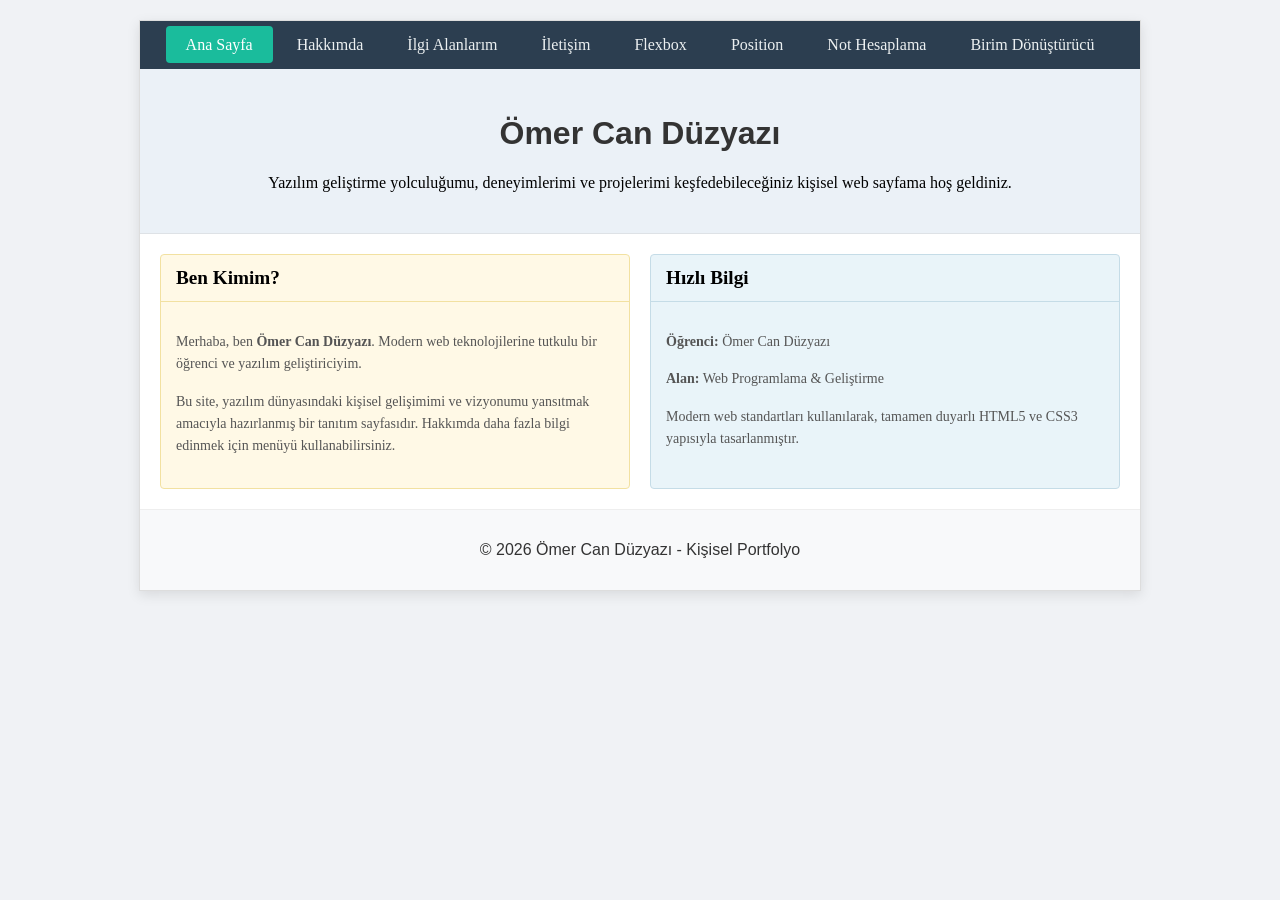
<file: index.html>
<!DOCTYPE html>
<html lang="tr">

<head>
    <meta charset="UTF-8">
    <meta name="viewport" content="width=device-width, initial-scale=1.0">
    <title>Kişisel Portfolyo - Ömer Can Düzyazı</title>
    <link rel="stylesheet" href="styles/style.css">
</head>

<body>

    <div class="wrapper">
        <nav class="top-nav">
            <ul>
                <li><a href="index.html" class="active">Ana Sayfa</a></li>
                <li><a href="about.html">Hakkımda</a></li>
                <li><a href="interests.html">İlgi Alanlarım</a></li>
                <li><a href="contacts.html">İletişim</a></li>
                <li><a href="flexbox.html">Flexbox</a></li>
                <li><a href="lab-position.html">Position</a></li>
                <li><a href="not-hesaplama.html">Not Hesaplama</a></li>
                <li><a href="birim-donusturucu.html">Birim Dönüştürücü</a></li>
            </ul>
        </nav>

        <header class="main-header">
            <h1>Ömer Can Düzyazı
            </h1>
            <p class="intro-p">
                Yazılım geliştirme yolculuğumu, deneyimlerimi ve projelerimi keşfedebileceğiniz kişisel web sayfama hoş
                geldiniz.
            </p>
        </header>

        <main class="content-columns">
            <section class="card content-card">
                <div class="card-header">Ben Kimim?</div>
                <div class="card-body">
                    <p>Merhaba, ben <strong>Ömer Can Düzyazı</strong>. Modern web teknolojilerine tutkulu bir öğrenci ve
                        yazılım geliştiriciyim.</p>
                    <p>Bu site, yazılım dünyasındaki kişisel gelişimimi ve vizyonumu yansıtmak amacıyla hazırlanmış bir
                        tanıtım sayfasıdır. Hakkımda daha fazla bilgi edinmek için menüyü kullanabilirsiniz.</p>
                </div>
            </section>

            <aside class="card sidebar-card">
                <div class="card-header">Hızlı Bilgi</div>
                <div class="card-body">
                    <p><strong>Öğrenci:</strong> Ömer Can Düzyazı</p>
                    <p><strong>Alan:</strong> Web Programlama & Geliştirme</p>
                    <p>Modern web standartları kullanılarak, tamamen duyarlı HTML5 ve CSS3 yapısıyla tasarlanmıştır.</p>
                </div>
            </aside>
        </main>

        <footer>
            <p>&copy; 2026 Ömer Can Düzyazı - Kişisel Portfolyo</p>
        </footer>
    </div>

</body>

</html>
</file>
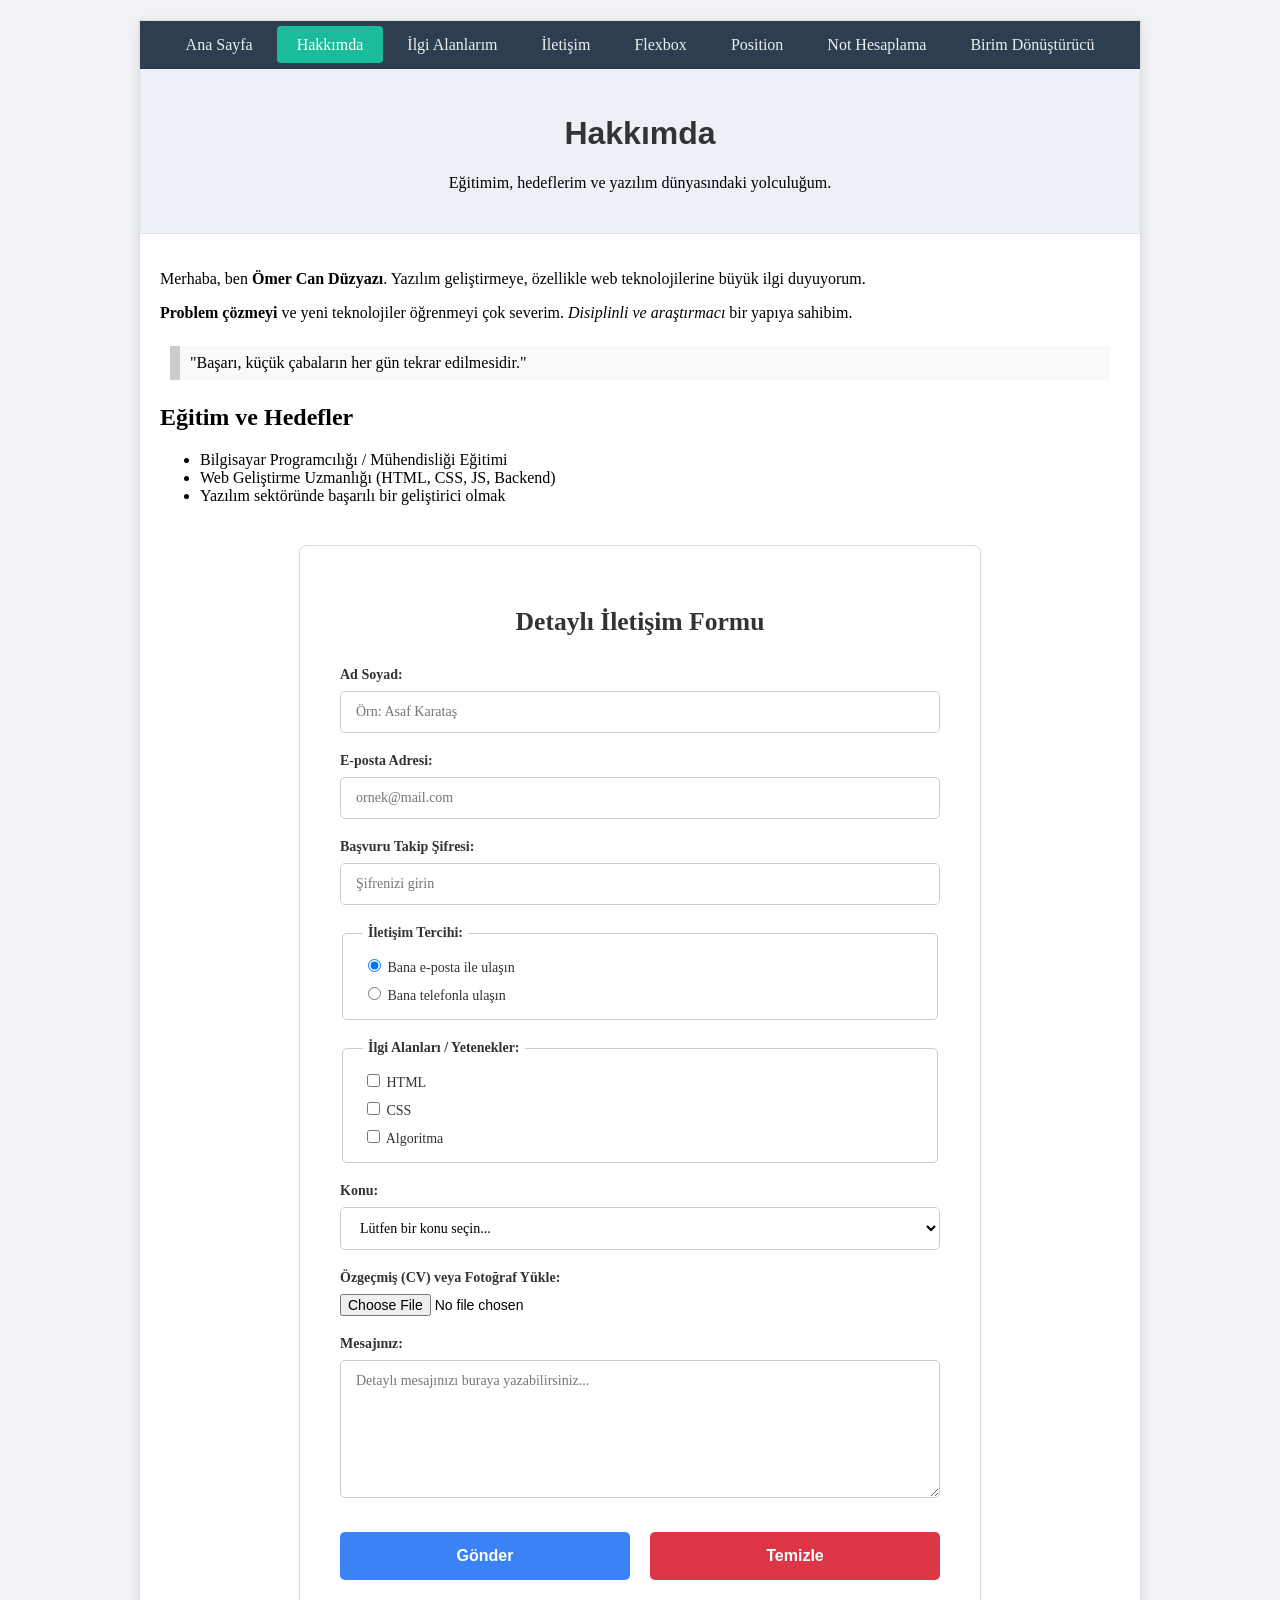
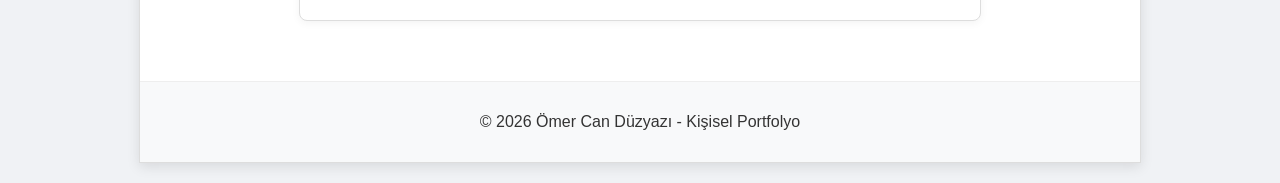
<file: about.html>
<!DOCTYPE html>
<html lang="tr">

<head>
    <meta charset="UTF-8">
    <meta name="viewport" content="width=device-width, initial-scale=1.0">
    <title>Hakkımda - Ömer Can Düzyazı</title>
    <link rel="stylesheet" href="styles/style.css">
</head>

<body>
    <div class="wrapper">
        <nav class="top-nav">
            <ul>
                <li><a href="index.html">Ana Sayfa</a></li>
                <li><a href="about.html" class="active">Hakkımda</a></li>
                <li><a href="interests.html">İlgi Alanlarım</a></li>
                <li><a href="contacts.html">İletişim</a></li>
                <li><a href="flexbox.html">Flexbox</a></li>
                <li><a href="lab-position.html">Position</a></li>
                <li><a href="not-hesaplama.html">Not Hesaplama</a></li>
                <li><a href="birim-donusturucu.html">Birim Dönüştürücü</a></li>
            </ul>
        </nav>
        <header class="main-header">
            <h1>Hakkımda</h1>
            <p class="intro-p">Eğitimim, hedeflerim ve yazılım dünyasındaki yolculuğum.</p>
        </header>
        <main style="padding: 20px;">
            <p>Merhaba, ben <strong>Ömer Can Düzyazı</strong>. Yazılım geliştirmeye, özellikle web teknolojilerine büyük
                ilgi duyuyorum.</p>
            <p><strong>Problem çözmeyi</strong> ve yeni teknolojiler öğrenmeyi çok severim. <em>Disiplinli ve
                    araştırmacı</em> bir yapıya sahibim.</p>
            <blockquote
                style="background: #f9f9f9; border-left: 10px solid #ccc; margin: 1.5em 10px; padding: 0.5em 10px;">
                "Başarı, küçük çabaların her gün tekrar edilmesidir."
            </blockquote>
            <h2>Eğitim ve Hedefler</h2>
            <ul>
                <li>Bilgisayar Programcılığı / Mühendisliği Eğitimi</li>
                <li>Web Geliştirme Uzmanlığı (HTML, CSS, JS, Backend)</li>
                <li>Yazılım sektöründe başarılı bir geliştirici olmak</li>
            </ul>

            <div class="contact-container">
                <h2 class="form-title">Detaylı İletişim Formu</h2>
                <form action="#" method="POST">
                    <label for="fullname"><strong>Ad Soyad:</strong></label>
                    <input type="text" id="fullname" name="fullname" placeholder="Örn: Asaf Karataş" required>

                    <label for="email"><strong>E-posta Adresi:</strong></label>
                    <input type="email" id="email" name="email" placeholder="ornek@mail.com" required>

                    <label for="password"><strong>Başvuru Takip Şifresi:</strong></label>
                    <input type="password" id="password" name="password" placeholder="Şifrenizi girin">

                    <fieldset class="form-group">
                        <legend><strong>İletişim Tercihi:</strong></legend>
                        <label><input type="radio" name="contact_pref" value="email" checked> Bana e-posta ile
                            ulaşın</label>
                        <label><input type="radio" name="contact_pref" value="phone"> Bana telefonla ulaşın</label>
                    </fieldset>

                    <fieldset class="form-group">
                        <legend><strong>İlgi Alanları / Yetenekler:</strong></legend>
                        <label><input type="checkbox" name="skills" value="HTML"> HTML</label>
                        <label><input type="checkbox" name="skills" value="CSS"> CSS</label>
                        <label><input type="checkbox" name="skills" value="Algoritma"> Algoritma</label>
                    </fieldset>

                    <label for="subject"><strong>Konu:</strong></label>
                    <select id="subject" name="subject" required>
                        <option value="">Lütfen bir konu seçin...</option>
                        <option value="İş Teklifi">İş Teklifi</option>
                        <option value="Soru">Soru</option>
                        <option value="Geri Bildirim">Geri Bildirim</option>
                    </select>

                    <label for="file-upload"><strong>Özgeçmiş (CV) veya Fotoğraf Yükle:</strong></label>
                    <input type="file" id="file-upload" name="file-upload">

                    <label for="message"><strong>Mesajınız:</strong></label>
                    <textarea id="message" name="message" rows="7"
                        placeholder="Detaylı mesajınızı buraya yazabilirsiniz..."></textarea>

                    <div class="form-buttons">
                        <input type="submit" value="Gönder" class="btn-submit">
                        <input type="reset" value="Temizle" class="btn-reset">
                    </div>
                </form>
            </div>
        </main>
        <footer>
            <p>&copy; 2026 Ömer Can Düzyazı - Kişisel Portfolyo</p>
        </footer>
    </div>
</body>

</html>
</file>
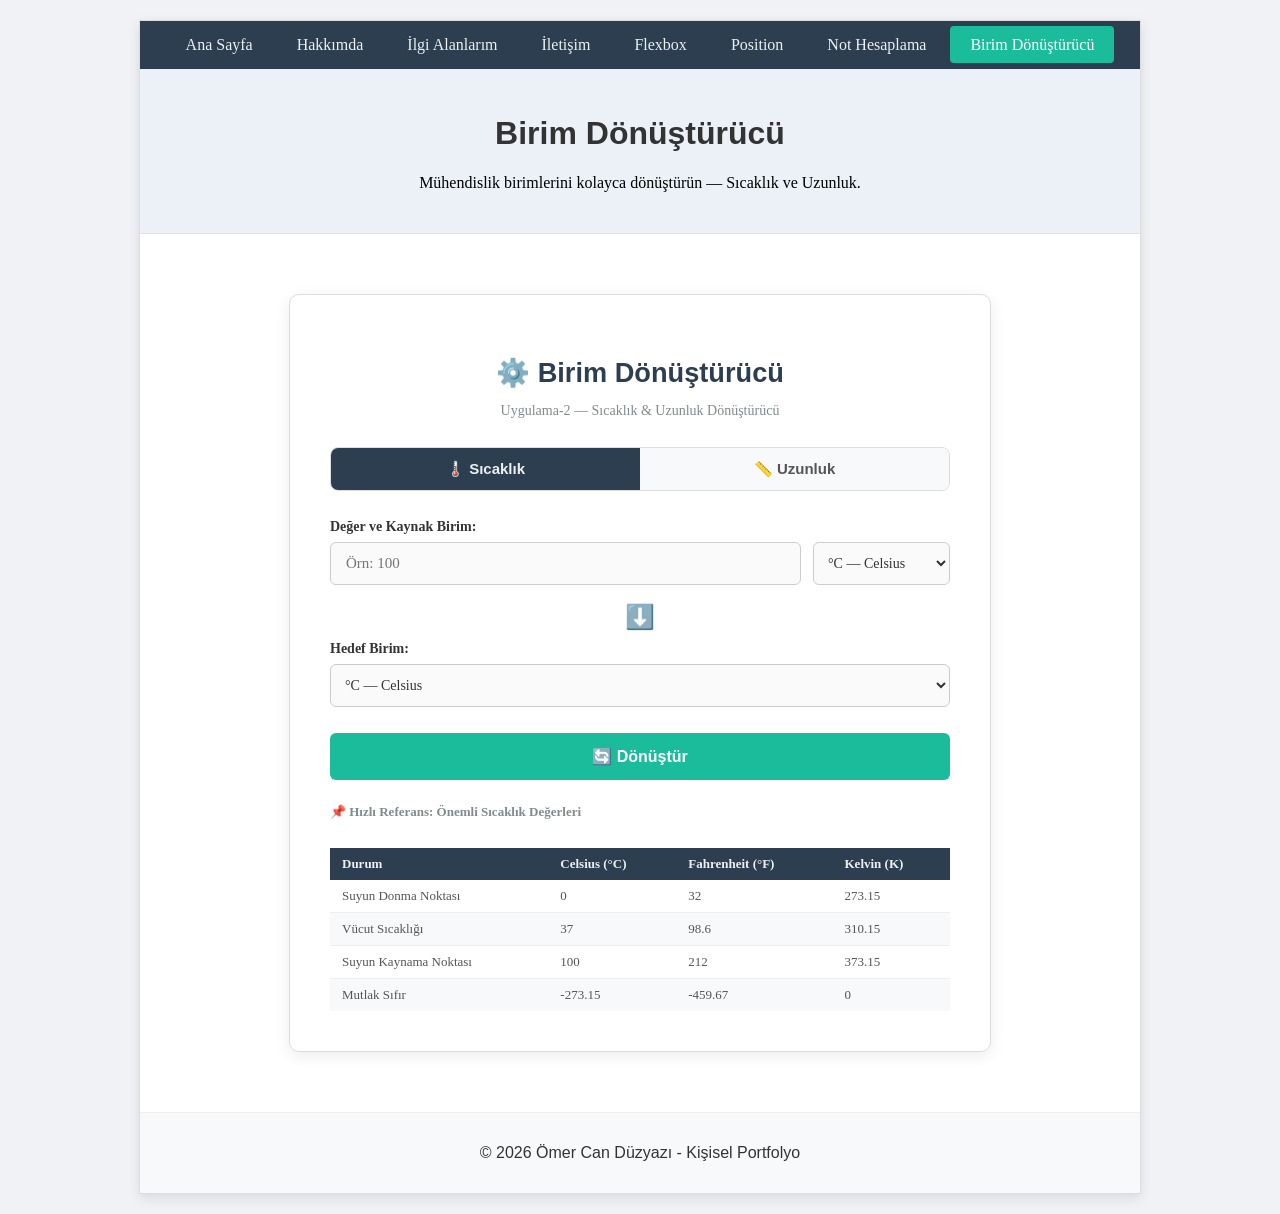
<file: birim-donusturucu.html>
<!DOCTYPE html>
<html lang="tr">

<head>
    <meta charset="UTF-8">
    <meta name="viewport" content="width=device-width, initial-scale=1.0">
    <title>Birim Dönüştürücü - Ömer Can Düzyazı</title>
    <link rel="stylesheet" href="styles/style.css">
    <style>
        .app-container {
            max-width: 620px;
            margin: 40px auto;
            padding: 40px;
            border: 1px solid #ddd;
            border-radius: 10px;
            background-color: #fff;
            box-shadow: 0 4px 16px rgba(0, 0, 0, 0.08);
        }

        .app-title {
            text-align: center;
            color: #2c3e50;
            font-size: 1.7em;
            margin-bottom: 8px;
            font-family: 'Segoe UI', Tahoma, sans-serif;
        }

        .app-subtitle {
            text-align: center;
            color: #7f8c8d;
            font-size: 14px;
            margin-bottom: 28px;
        }

        /* Sekme seçici */
        .tab-group {
            display: flex;
            border: 1px solid #ddd;
            border-radius: 8px;
            overflow: hidden;
            margin-bottom: 28px;
        }

        .tab-btn {
            flex: 1;
            padding: 12px;
            border: none;
            background-color: #f8f9fa;
            color: #555;
            font-size: 15px;
            font-weight: bold;
            cursor: pointer;
            transition: background-color 0.3s ease, color 0.3s ease;
        }

        .tab-btn.active {
            background-color: #2c3e50;
            color: #ecf0f1;
        }

        .tab-btn:hover:not(.active) {
            background-color: #ecf0f1;
            color: #2c3e50;
        }

        /* Panel */
        .tab-panel {
            display: none;
        }

        .tab-panel.active {
            display: block;
        }

        .form-group-app {
            margin-bottom: 18px;
        }

        .form-group-app label {
            display: block;
            margin-bottom: 7px;
            color: #333;
            font-size: 14px;
            font-weight: bold;
        }

        .input-row {
            display: flex;
            gap: 12px;
            align-items: flex-end;
        }

        .input-row input[type="text"] {
            flex: 1;
            padding: 12px 15px;
            border: 1px solid #ccc;
            border-radius: 6px;
            font-size: 15px;
            font-family: inherit;
            transition: border-color 0.3s ease, box-shadow 0.3s ease;
            background-color: #fafafa;
        }

        .input-row input[type="text"]:focus {
            outline: none;
            border-color: #1abc9c;
            box-shadow: 0 0 0 3px rgba(26, 188, 156, 0.15);
            background-color: #fff;
        }

        .input-row select {
            padding: 12px 10px;
            border: 1px solid #ccc;
            border-radius: 6px;
            font-size: 14px;
            font-family: inherit;
            background-color: #fafafa;
            color: #333;
            cursor: pointer;
            transition: border-color 0.3s ease;
        }

        .input-row select:focus {
            outline: none;
            border-color: #1abc9c;
        }

        .arrow-icon {
            text-align: center;
            font-size: 24px;
            color: #1abc9c;
            margin: 10px 0;
        }

        .btn-convert {
            width: 100%;
            padding: 14px;
            background-color: #1abc9c;
            color: white;
            border: none;
            border-radius: 6px;
            font-size: 16px;
            font-weight: bold;
            cursor: pointer;
            transition: background-color 0.3s ease, transform 0.2s ease;
            margin-top: 8px;
        }

        .btn-convert:hover {
            background-color: #16a085;
        }

        .btn-convert:active {
            transform: scale(0.98);
        }

        .result-card {
            display: none;
            margin-top: 24px;
            padding: 20px 24px;
            border-radius: 8px;
            background: linear-gradient(135deg, #2c3e50 0%, #34495e 100%);
            color: #ecf0f1;
            text-align: center;
        }

        .result-card .result-label {
            font-size: 13px;
            color: #bdc3c7;
            margin-bottom: 6px;
        }

        .result-card .result-value-big {
            font-size: 2.2em;
            font-weight: bold;
            color: #1abc9c;
            margin-bottom: 4px;
        }

        .result-card .result-formula {
            font-size: 12px;
            color: #95a5a6;
            margin-top: 8px;
            font-style: italic;
        }

        .error-msg {
            display: none;
            margin-top: 15px;
            padding: 12px 16px;
            background-color: #fdecea;
            border: 1px solid #f5c6cb;
            border-radius: 6px;
            color: #c0392b;
            font-size: 14px;
        }

        /* Hızlı dönüşüm referans tablosu */
        .ref-table {
            margin-top: 28px;
            width: 100%;
            border-collapse: collapse;
            font-size: 13px;
        }

        .ref-table th {
            background-color: #2c3e50;
            color: #ecf0f1;
            padding: 8px 12px;
            text-align: left;
        }

        .ref-table td {
            padding: 8px 12px;
            border-bottom: 1px solid #eee;
            color: #555;
        }

        .ref-table tr:last-child td {
            border-bottom: none;
        }

        .ref-table tr:nth-child(even) td {
            background-color: #f8f9fa;
        }

        .ref-title {
            font-size: 13px;
            color: #7f8c8d;
            margin-top: 24px;
            margin-bottom: 8px;
            font-weight: bold;
        }
    </style>
</head>

<body>
    <div class="wrapper">
        <nav class="top-nav">
            <ul>
                <li><a href="index.html">Ana Sayfa</a></li>
                <li><a href="about.html">Hakkımda</a></li>
                <li><a href="interests.html">İlgi Alanlarım</a></li>
                <li><a href="contacts.html">İletişim</a></li>
                <li><a href="flexbox.html">Flexbox</a></li>
                <li><a href="lab-position.html">Position</a></li>
                <li><a href="not-hesaplama.html">Not Hesaplama</a></li>
                <li><a href="birim-donusturucu.html" class="active">Birim Dönüştürücü</a></li>
            </ul>
        </nav>

        <header class="main-header">
            <h1>Birim Dönüştürücü</h1>
            <p class="intro-p">Mühendislik birimlerini kolayca dönüştürün — Sıcaklık ve Uzunluk.</p>
        </header>

        <main style="padding: 20px;">
            <div class="app-container">
                <h2 class="app-title">⚙️ Birim Dönüştürücü</h2>
                <p class="app-subtitle">Uygulama-2 — Sıcaklık & Uzunluk Dönüştürücü</p>

                <!-- Sekme butonları -->
                <div class="tab-group">
                    <button class="tab-btn active" id="tabSicaklik" onclick="switchTab('sicaklik')">🌡️
                        Sıcaklık</button>
                    <button class="tab-btn" id="tabUzunluk" onclick="switchTab('uzunluk')">📏 Uzunluk</button>
                </div>

                <!-- Sıcaklık Paneli -->
                <div class="tab-panel active" id="panelSicaklik">
                    <div class="form-group-app">
                        <label>Değer ve Kaynak Birim:</label>
                        <div class="input-row">
                            <input type="text" id="sicaklikDeger" placeholder="Örn: 100">
                            <select id="sicaklikKaynak">
                                <option value="C">°C — Celsius</option>
                                <option value="F">°F — Fahrenheit</option>
                                <option value="K">K — Kelvin</option>
                            </select>
                        </div>
                    </div>

                    <div class="arrow-icon">⬇️</div>

                    <div class="form-group-app">
                        <label>Hedef Birim:</label>
                        <div class="input-row">
                            <select id="sicaklikHedef" style="flex:1; padding:12px 10px;">
                                <option value="C">°C — Celsius</option>
                                <option value="F">°F — Fahrenheit</option>
                                <option value="K">K — Kelvin</option>
                            </select>
                        </div>
                    </div>

                    <button class="btn-convert" onclick="sicaklikDonustur()">🔄 Dönüştür</button>

                    <div class="error-msg" id="sicaklikHata"></div>
                    <div class="result-card" id="sicaklikSonuc">
                        <div class="result-label" id="sicaklikSonucLabel">Sonuç</div>
                        <div class="result-value-big" id="sicaklikSonucDeger"></div>
                        <div class="result-formula" id="sicaklikFormul"></div>
                    </div>

                    <p class="ref-title">📌 Hızlı Referans: Önemli Sıcaklık Değerleri</p>
                    <table class="ref-table">
                        <thead>
                            <tr>
                                <th>Durum</th>
                                <th>Celsius (°C)</th>
                                <th>Fahrenheit (°F)</th>
                                <th>Kelvin (K)</th>
                            </tr>
                        </thead>
                        <tbody>
                            <tr>
                                <td>Suyun Donma Noktası</td>
                                <td>0</td>
                                <td>32</td>
                                <td>273.15</td>
                            </tr>
                            <tr>
                                <td>Vücut Sıcaklığı</td>
                                <td>37</td>
                                <td>98.6</td>
                                <td>310.15</td>
                            </tr>
                            <tr>
                                <td>Suyun Kaynama Noktası</td>
                                <td>100</td>
                                <td>212</td>
                                <td>373.15</td>
                            </tr>
                            <tr>
                                <td>Mutlak Sıfır</td>
                                <td>-273.15</td>
                                <td>-459.67</td>
                                <td>0</td>
                            </tr>
                        </tbody>
                    </table>
                </div>

                <!-- Uzunluk Paneli -->
                <div class="tab-panel" id="panelUzunluk">
                    <div class="form-group-app">
                        <label>Değer ve Kaynak Birim:</label>
                        <div class="input-row">
                            <input type="text" id="uzunlukDeger" placeholder="Örn: 5">
                            <select id="uzunlukKaynak">
                                <option value="m">m — Metre</option>
                                <option value="km">km — Kilometre</option>
                                <option value="mi">mi — Mil</option>
                            </select>
                        </div>
                    </div>

                    <div class="arrow-icon">⬇️</div>

                    <div class="form-group-app">
                        <label>Hedef Birim:</label>
                        <div class="input-row">
                            <select id="uzunlukHedef" style="flex:1; padding:12px 10px;">
                                <option value="m">m — Metre</option>
                                <option value="km">km — Kilometre</option>
                                <option value="mi">mi — Mil</option>
                            </select>
                        </div>
                    </div>

                    <button class="btn-convert" onclick="uzunlukDonustur()">🔄 Dönüştür</button>

                    <div class="error-msg" id="uzunlukHata"></div>
                    <div class="result-card" id="uzunlukSonuc">
                        <div class="result-label" id="uzunlukSonucLabel">Sonuç</div>
                        <div class="result-value-big" id="uzunlukSonucDeger"></div>
                        <div class="result-formula" id="uzunlukFormul"></div>
                    </div>

                    <p class="ref-title">📌 Hızlı Referans: Uzunluk Dönüşümleri</p>
                    <table class="ref-table">
                        <thead>
                            <tr>
                                <th>Kaynak</th>
                                <th>Hedef</th>
                                <th>Çarpan</th>
                            </tr>
                        </thead>
                        <tbody>
                            <tr>
                                <td>1 Kilometre</td>
                                <td>Metre</td>
                                <td>1,000 m</td>
                            </tr>
                            <tr>
                                <td>1 Mil</td>
                                <td>Kilometre</td>
                                <td>1.60934 km</td>
                            </tr>
                            <tr>
                                <td>1 Mil</td>
                                <td>Metre</td>
                                <td>1,609.34 m</td>
                            </tr>
                            <tr>
                                <td>1 Metre</td>
                                <td>Kilometre</td>
                                <td>0.001 km</td>
                            </tr>
                        </tbody>
                    </table>
                </div>
            </div>
        </main>

        <footer>
            <p>&copy; 2026 Ömer Can Düzyazı - Kişisel Portfolyo</p>
        </footer>
    </div>

    <script>
        // ----- Sekme değiştirme -----
        function switchTab(tab) {
            document.querySelectorAll('.tab-panel').forEach(p => p.classList.remove('active'));
            document.querySelectorAll('.tab-btn').forEach(b => b.classList.remove('active'));

            document.getElementById('panel' + tab.charAt(0).toUpperCase() + tab.slice(1)).classList.add('active');
            document.getElementById('tab' + tab.charAt(0).toUpperCase() + tab.slice(1)).classList.add('active');
        }

        // ----- Sıcaklık Dönüşümü -----
        function sicaklikDonustur() {
            const degerStr = document.getElementById('sicaklikDeger').value.trim();
            const kaynak = document.getElementById('sicaklikKaynak').value;
            const hedef = document.getElementById('sicaklikHedef').value;
            const hataEl = document.getElementById('sicaklikHata');
            const sonucEl = document.getElementById('sicaklikSonuc');

            hataEl.style.display = 'none';
            sonucEl.style.display = 'none';

            const deger = parseFloat(degerStr);
            if (isNaN(deger)) {
                hataEl.textContent = '⚠️ Lütfen geçerli bir sayı girin.';
                hataEl.style.display = 'block';
                return;
            }

            if (kaynak === hedef) {
                sonuc = deger;
                document.getElementById('sicaklikSonucLabel').textContent = `${birimAd(kaynak)} → ${birimAd(hedef)}`;
                document.getElementById('sicaklikSonucDeger').textContent = `${sonuc.toFixed(4)} ${birimSymbol(hedef)}`;
                document.getElementById('sicaklikFormul').textContent = 'Aynı birim — dönüşüm yapılmadı.';
                sonucEl.style.display = 'block';
                return;
            }

            // Önce Celsius'a çevir
            let celsius;
            let formulKaynak = '';
            if (kaynak === 'C') { celsius = deger; formulKaynak = `${deger}°C`; }
            else if (kaynak === 'F') { celsius = (deger - 32) * 5 / 9; formulKaynak = `(${deger} - 32) × 5/9`; }
            else if (kaynak === 'K') { celsius = deger - 273.15; formulKaynak = `${deger} - 273.15`; }

            // Celsius'tan hedefe çevir
            let sonuc;
            let formulHedef = '';
            if (hedef === 'C') { sonuc = celsius; formulHedef = `= ${sonuc.toFixed(4)}°C`; }
            else if (hedef === 'F') { sonuc = celsius * 9 / 5 + 32; formulHedef = `${celsius.toFixed(4)} × 9/5 + 32`; }
            else if (hedef === 'K') { sonuc = celsius + 273.15; formulHedef = `${celsius.toFixed(4)} + 273.15`; }

            document.getElementById('sicaklikSonucLabel').textContent = `${birimAd(kaynak)} → ${birimAd(hedef)}`;
            document.getElementById('sicaklikSonucDeger').textContent = `${sonuc.toFixed(4)} ${birimSymbol(hedef)}`;
            document.getElementById('sicaklikFormul').textContent = `Formül: ${formulKaynak} → ${formulHedef} = ${sonuc.toFixed(4)} ${birimSymbol(hedef)}`;
            sonucEl.style.display = 'block';
        }

        // ----- Uzunluk Dönüşümü -----
        function uzunlukDonustur() {
            const degerStr = document.getElementById('uzunlukDeger').value.trim();
            const kaynak = document.getElementById('uzunlukKaynak').value;
            const hedef = document.getElementById('uzunlukHedef').value;
            const hataEl = document.getElementById('uzunlukHata');
            const sonucEl = document.getElementById('uzunlukSonuc');

            hataEl.style.display = 'none';
            sonucEl.style.display = 'none';

            const deger = parseFloat(degerStr);
            if (isNaN(deger) || deger < 0) {
                hataEl.textContent = '⚠️ Lütfen geçerli pozitif bir sayı girin.';
                hataEl.style.display = 'block';
                return;
            }

            // Metreye çevir
            const metre = { m: 1, km: 1000, mi: 1609.344 };
            const metreValue = deger * metre[kaynak];
            const sonuc = metreValue / metre[hedef];

            const bKaynak = birimUzunlukAd(kaynak);
            const bHedef = birimUzunlukAd(hedef);

            document.getElementById('uzunlukSonucLabel').textContent = `${bKaynak} → ${bHedef}`;
            document.getElementById('uzunlukSonucDeger').textContent = `${sonuc.toFixed(6).replace(/\.?0+$/, '')} ${hedef}`;
            document.getElementById('uzunlukFormul').textContent = `${deger} ${kaynak} = ${metreValue.toFixed(4)} m → ${sonuc.toFixed(6).replace(/\.?0+$/, '')} ${hedef}`;
            sonucEl.style.display = 'block';
        }

        // ----- Yardımcı Fonksiyonlar -----
        function birimAd(k) {
            const m = { C: 'Celsius', F: 'Fahrenheit', K: 'Kelvin' };
            return m[k] || k;
        }
        function birimSymbol(k) {
            const m = { C: '°C', F: '°F', K: 'K' };
            return m[k] || k;
        }
        function birimUzunlukAd(k) {
            const m = { m: 'Metre', km: 'Kilometre', mi: 'Mil' };
            return m[k] || k;
        }

        // Enter ile dönüştür
        document.addEventListener('keydown', function (e) {
            if (e.key === 'Enter') {
                const aktif = document.querySelector('.tab-panel.active').id;
                if (aktif === 'panelSicaklik') sicaklikDonustur();
                else uzunlukDonustur();
            }
        });
    </script>
</body>

</html>
</file>
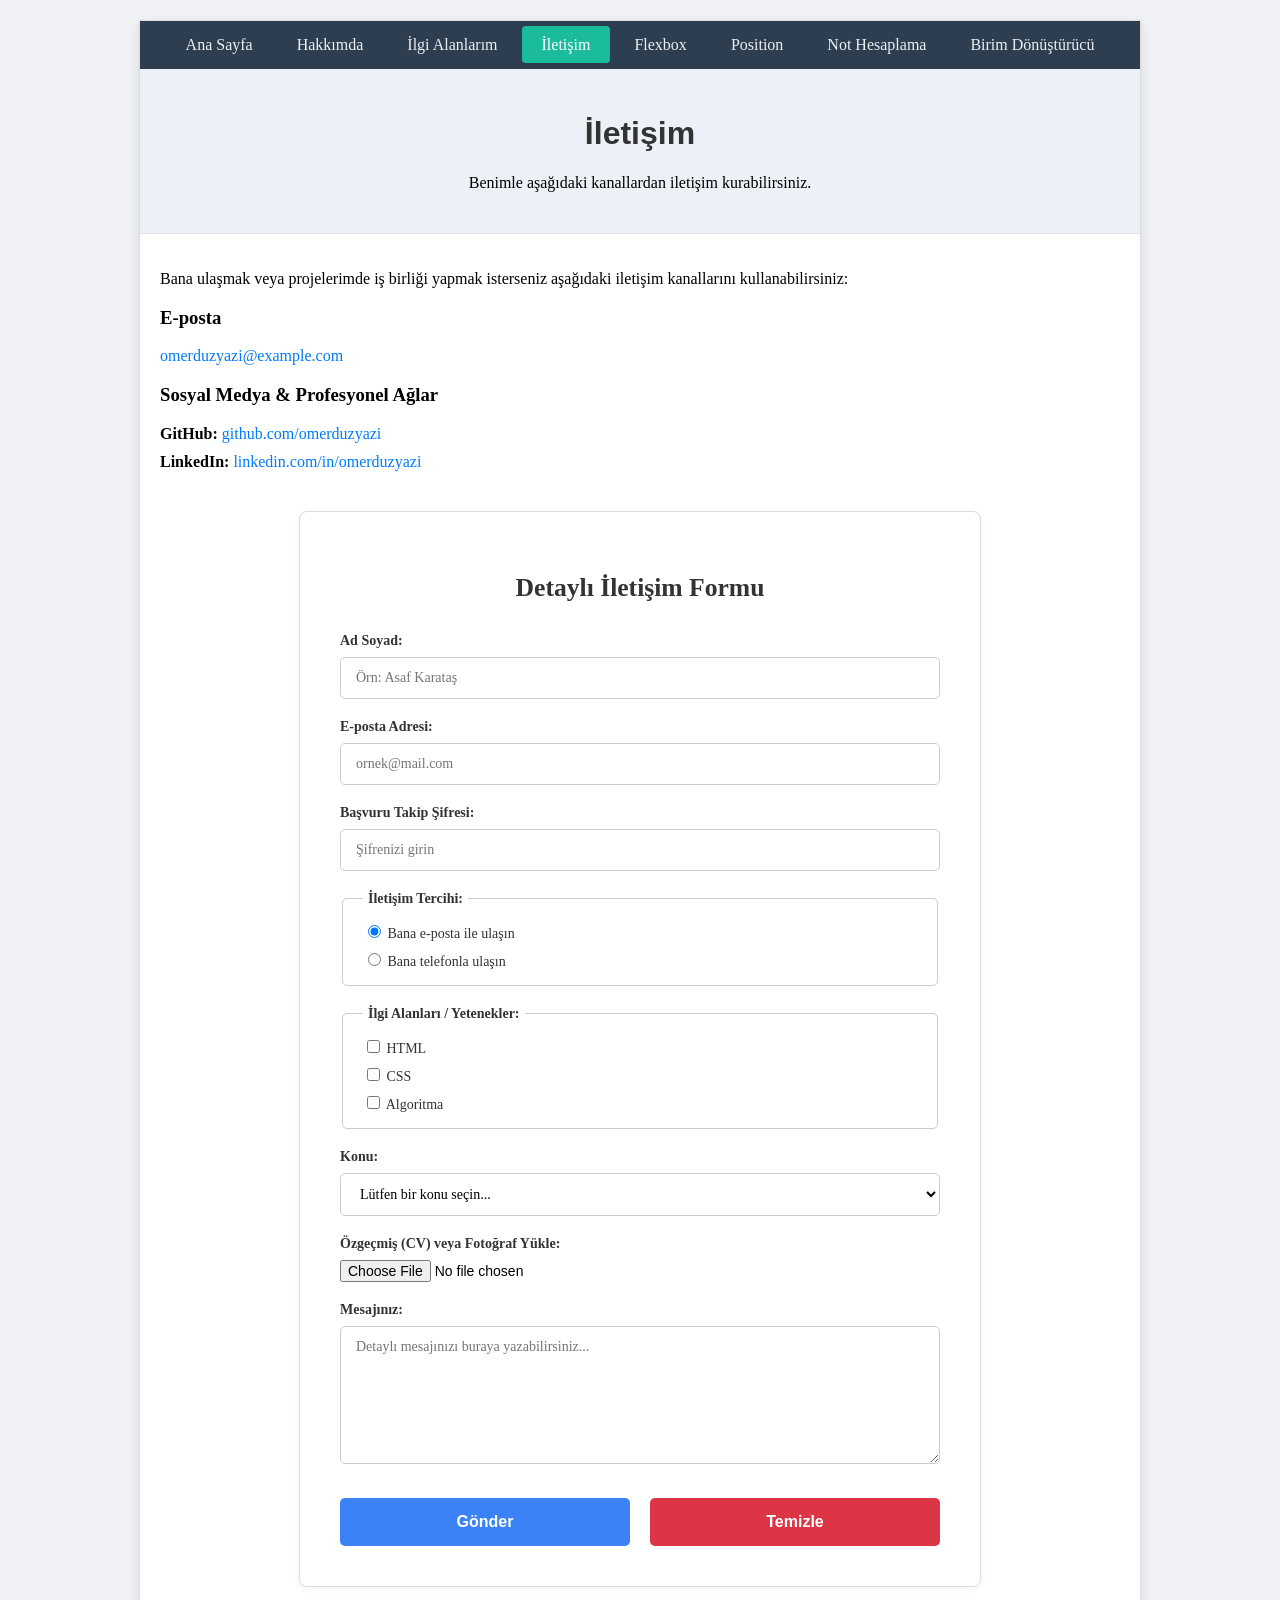
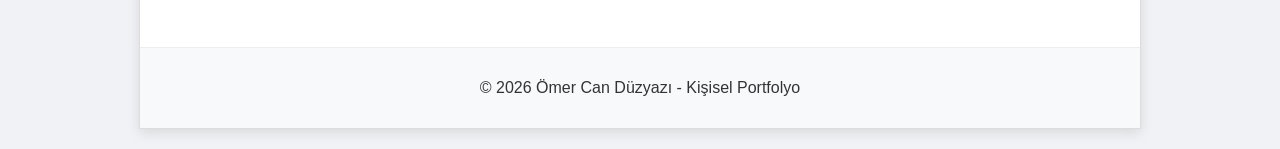
<file: contacts.html>
<!DOCTYPE html>
<html lang="tr">

<head>
    <meta charset="UTF-8">
    <meta name="viewport" content="width=device-width, initial-scale=1.0">
    <title>İletişim - Ömer Can Düzyazı</title>
    <link rel="stylesheet" href="styles/style.css">
</head>

<body>
    <div class="wrapper">
        <nav class="top-nav">
            <ul>
                <li><a href="index.html">Ana Sayfa</a></li>
                <li><a href="about.html">Hakkımda</a></li>
                <li><a href="interests.html">İlgi Alanlarım</a></li>
                <li><a href="contacts.html" class="active">İletişim</a></li>
                <li><a href="flexbox.html">Flexbox</a></li>
                <li><a href="lab-position.html">Position</a></li>
                <li><a href="not-hesaplama.html">Not Hesaplama</a></li>
                <li><a href="birim-donusturucu.html">Birim Dönüştürücü</a></li>
            </ul>
        </nav>
        <header class="main-header">
            <h1>İletişim</h1>
            <p class="intro-p">Benimle aşağıdaki kanallardan iletişim kurabilirsiniz.</p>
        </header>
        <main style="padding: 20px;">
            <p>Bana ulaşmak veya projelerimde iş birliği yapmak isterseniz aşağıdaki iletişim kanallarını
                kullanabilirsiniz:</p>

            <h3>E-posta</h3>
            <p><a href="mailto:omerduzyazi@example.com"
                    style="color: #007bff; text-decoration: none;">omerduzyazi@example.com</a></p>

            <h3>Sosyal Medya & Profesyonel Ağlar</h3>
            <ul style="list-style-type: none; padding: 0;">
                <li style="margin-bottom: 10px;">
                    <strong>GitHub:</strong> <a href="https://github.com/omerduzyazi" target="_blank"
                        style="color: #007bff; text-decoration: none;">github.com/omerduzyazi</a>
                </li>
                <li style="margin-bottom: 10px;">
                    <strong>LinkedIn:</strong> <a href="https://linkedin.com/in/omerduzyazi" target="_blank"
                        style="color: #007bff; text-decoration: none;">linkedin.com/in/omerduzyazi</a>
                </li>
            </ul>

            <div class="contact-container">
                <h2 class="form-title">Detaylı İletişim Formu</h2>
                <form action="#" method="POST">
                    <label for="fullname"><strong>Ad Soyad:</strong></label>
                    <input type="text" id="fullname" name="fullname" placeholder="Örn: Asaf Karataş" required>

                    <label for="email"><strong>E-posta Adresi:</strong></label>
                    <input type="email" id="email" name="email" placeholder="ornek@mail.com" required>

                    <label for="password"><strong>Başvuru Takip Şifresi:</strong></label>
                    <input type="password" id="password" name="password" placeholder="Şifrenizi girin">

                    <fieldset class="form-group">
                        <legend><strong>İletişim Tercihi:</strong></legend>
                        <label><input type="radio" name="contact_pref" value="email" checked> Bana e-posta ile
                            ulaşın</label>
                        <label><input type="radio" name="contact_pref" value="phone"> Bana telefonla ulaşın</label>
                    </fieldset>

                    <fieldset class="form-group">
                        <legend><strong>İlgi Alanları / Yetenekler:</strong></legend>
                        <label><input type="checkbox" name="skills" value="HTML"> HTML</label>
                        <label><input type="checkbox" name="skills" value="CSS"> CSS</label>
                        <label><input type="checkbox" name="skills" value="Algoritma"> Algoritma</label>
                    </fieldset>

                    <label for="subject"><strong>Konu:</strong></label>
                    <select id="subject" name="subject" required>
                        <option value="">Lütfen bir konu seçin...</option>
                        <option value="İş Teklifi">İş Teklifi</option>
                        <option value="Soru">Soru</option>
                        <option value="Geri Bildirim">Geri Bildirim</option>
                    </select>

                    <label for="file-upload"><strong>Özgeçmiş (CV) veya Fotoğraf Yükle:</strong></label>
                    <input type="file" id="file-upload" name="file-upload">

                    <label for="message"><strong>Mesajınız:</strong></label>
                    <textarea id="message" name="message" rows="7"
                        placeholder="Detaylı mesajınızı buraya yazabilirsiniz..."></textarea>

                    <div class="form-buttons">
                        <input type="submit" value="Gönder" class="btn-submit">
                        <input type="reset" value="Temizle" class="btn-reset">
                    </div>
                </form>
            </div>
        </main>
        <footer>
            <p>&copy; 2026 Ömer Can Düzyazı - Kişisel Portfolyo</p>
        </footer>
    </div>
</body>

</html>
</file>
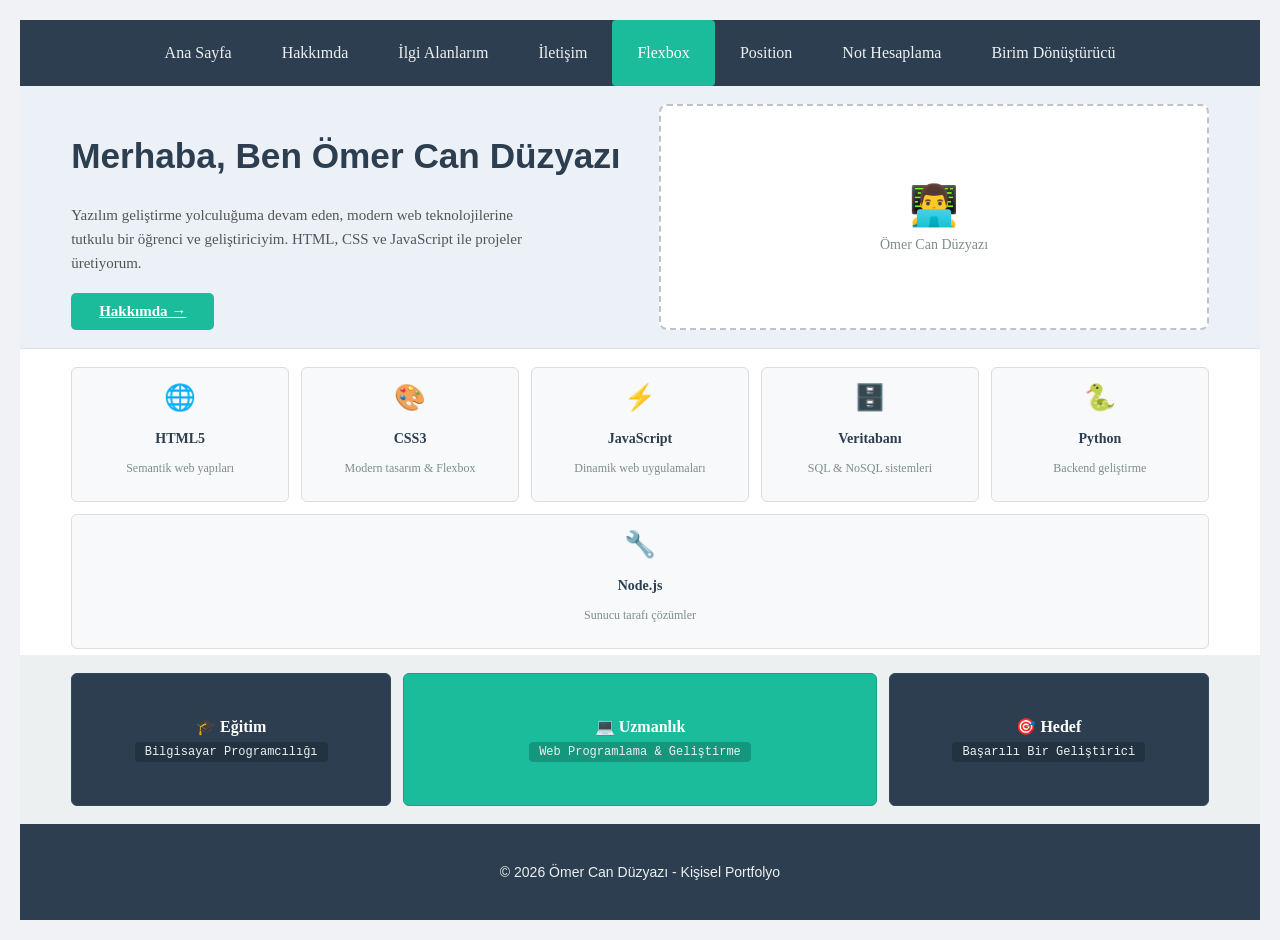
<file: flexbox.html>
<!DOCTYPE html>
<html lang="tr">

<head>
    <meta charset="UTF-8">
    <meta name="viewport" content="width=device-width, initial-scale=1.0">
    <title>Flexbox Lab - Ömer Can Düzyazı</title>
    <link rel="stylesheet" href="styles/style.css">
</head>

<body>

    <div class="wrapper flexbox-wrapper">

        <!-- 1) Navbar - 10vh -->
        <nav class="top-nav flexbox-nav">
            <ul>
                <li><a href="index.html">Ana Sayfa</a></li>
                <li><a href="about.html">Hakkımda</a></li>
                <li><a href="interests.html">İlgi Alanlarım</a></li>
                <li><a href="contacts.html">İletişim</a></li>
                <li><a href="flexbox.html" class="active">Flexbox</a></li>
                <li><a href="lab-position.html">Position</a></li>
                <li><a href="not-hesaplama.html">Not Hesaplama</a></li>
                <li><a href="birim-donusturucu.html">Birim Dönüştürücü</a></li>
            </ul>
        </nav>

        <!-- 2) Hero - 30vh, İki Kolon -->
        <section class="flex-hero">
            <div class="flex-hero-text">
                <h1>Merhaba, Ben Ömer Can Düzyazı</h1>
                <p>Yazılım geliştirme yolculuğuma devam eden, modern web teknolojilerine tutkulu bir öğrenci ve
                    geliştiriciyim. HTML, CSS ve JavaScript ile projeler üretiyorum.</p>
                <a href="about.html" class="flex-hero-btn">Hakkımda →</a>
            </div>
            <div class="flex-hero-visual">
                <div class="flex-visual-placeholder">
                    <span class="flex-visual-icon">👨‍💻</span>
                    <span class="flex-visual-label">Ömer Can Düzyazı</span>
                </div>
            </div>
        </section>

        <!-- 3) Kartlar Bölümü - 30vh, Yeteneklerim -->
        <section class="flex-cards-section">
            <div class="flex-card">
                <span class="flex-card-icon">🌐</span>
                <h3>HTML5</h3>
                <p>Semantik web yapıları</p>
            </div>
            <div class="flex-card">
                <span class="flex-card-icon">🎨</span>
                <h3>CSS3</h3>
                <p>Modern tasarım &amp; Flexbox</p>
            </div>
            <div class="flex-card">
                <span class="flex-card-icon">⚡</span>
                <h3>JavaScript</h3>
                <p>Dinamik web uygulamaları</p>
            </div>
            <div class="flex-card">
                <span class="flex-card-icon">🗄️</span>
                <h3>Veritabanı</h3>
                <p>SQL &amp; NoSQL sistemleri</p>
            </div>
            <div class="flex-card">
                <span class="flex-card-icon">🐍</span>
                <h3>Python</h3>
                <p>Backend geliştirme</p>
            </div>
            <div class="flex-card">
                <span class="flex-card-icon">🔧</span>
                <h3>Node.js</h3>
                <p>Sunucu tarafı çözümler</p>
            </div>
        </section>

        <!-- 4) Flex Grow Uygulama - 20vh -->
        <section class="flex-grow-section">
            <div class="flex-grow-box flex-grow-1">
                <span class="flex-grow-label">🎓 Eğitim</span>
                <span class="flex-grow-value">Bilgisayar Programcılığı</span>
            </div>
            <div class="flex-grow-box flex-grow-2">
                <span class="flex-grow-label">💻 Uzmanlık</span>
                <span class="flex-grow-value">Web Programlama &amp; Geliştirme</span>
            </div>
            <div class="flex-grow-box flex-grow-3">
                <span class="flex-grow-label">🎯 Hedef</span>
                <span class="flex-grow-value">Başarılı Bir Geliştirici</span>
            </div>
        </section>

        <!-- 5) Footer - 10vh -->
        <footer class="flex-footer">
            <p>&copy; 2026 Ömer Can Düzyazı - Kişisel Portfolyo</p>
        </footer>

    </div>

</body>

</html>
</file>
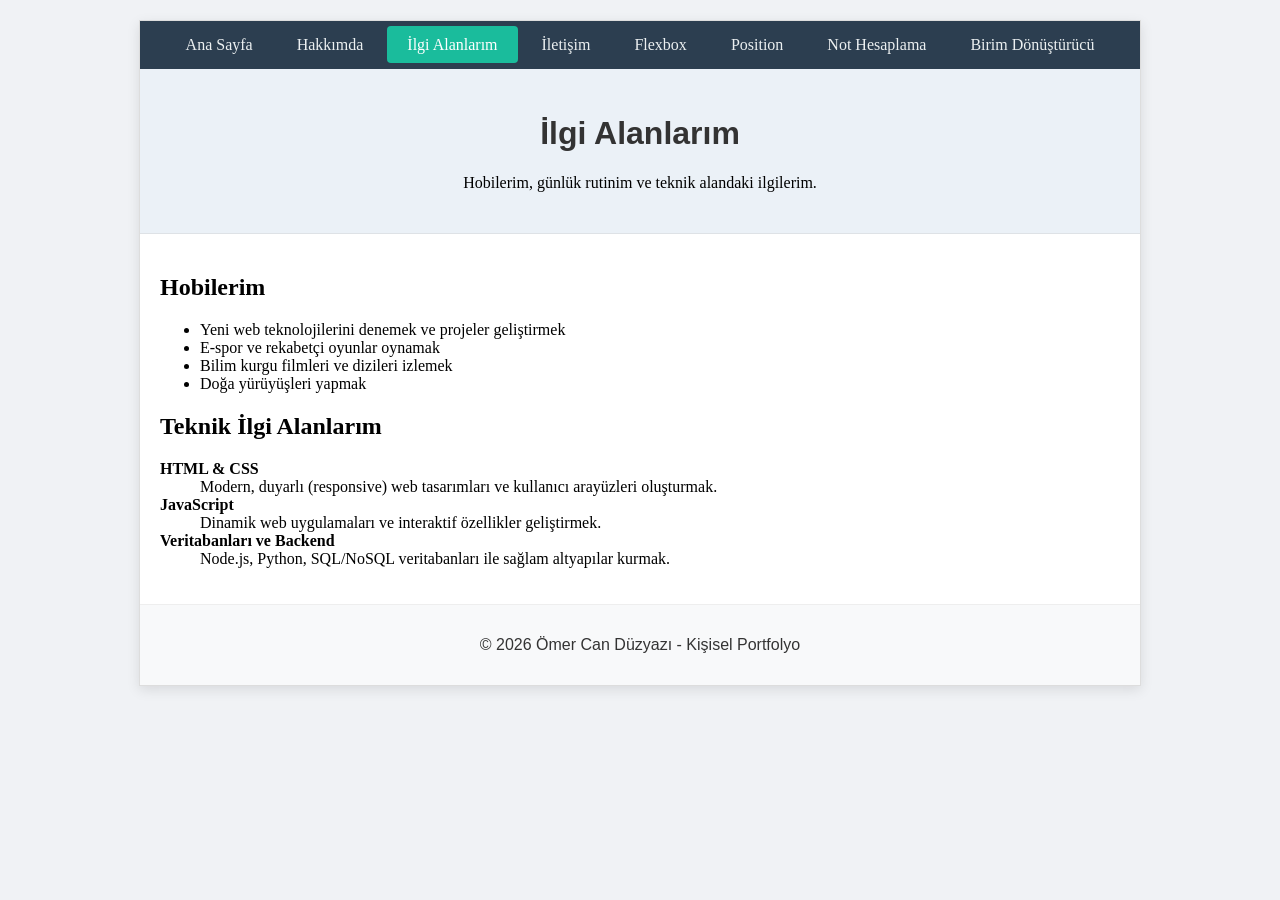
<file: interests.html>
<!DOCTYPE html>
<html lang="tr">

<head>
    <meta charset="UTF-8">
    <meta name="viewport" content="width=device-width, initial-scale=1.0">
    <title>İlgi Alanlarım - Ömer Can Düzyazı</title>
    <link rel="stylesheet" href="styles/style.css">
</head>

<body>
    <div class="wrapper">
        <nav class="top-nav">
            <ul>
                <li><a href="index.html">Ana Sayfa</a></li>
                <li><a href="about.html">Hakkımda</a></li>
                <li><a href="interests.html" class="active">İlgi Alanlarım</a></li>
                <li><a href="contacts.html">İletişim</a></li>
                <li><a href="flexbox.html">Flexbox</a></li>
                <li><a href="lab-position.html">Position</a></li>
                <li><a href="not-hesaplama.html">Not Hesaplama</a></li>
                <li><a href="birim-donusturucu.html">Birim Dönüştürücü</a></li>
            </ul>
        </nav>
        <header class="main-header">
            <h1>İlgi Alanlarım</h1>
            <p class="intro-p">Hobilerim, günlük rutinim ve teknik alandaki ilgilerim.</p>
        </header>
        <main style="padding: 20px;">
            <h2>Hobilerim</h2>
            <ul>
                <li>Yeni web teknolojilerini denemek ve projeler geliştirmek</li>
                <li>E-spor ve rekabetçi oyunlar oynamak</li>
                <li>Bilim kurgu filmleri ve dizileri izlemek</li>
                <li>Doğa yürüyüşleri yapmak</li>
            </ul>
            <h2>Teknik İlgi Alanlarım</h2>
            <dl>
                <dt><strong>HTML & CSS</strong></dt>
                <dd>Modern, duyarlı (responsive) web tasarımları ve kullanıcı arayüzleri oluşturmak.</dd>
                <dt><strong>JavaScript</strong></dt>
                <dd>Dinamik web uygulamaları ve interaktif özellikler geliştirmek.</dd>
                <dt><strong>Veritabanları ve Backend</strong></dt>
                <dd>Node.js, Python, SQL/NoSQL veritabanları ile sağlam altyapılar kurmak.</dd>
            </dl>
        </main>
        <footer>
            <p>&copy; 2026 Ömer Can Düzyazı - Kişisel Portfolyo</p>
        </footer>
    </div>
</body>

</html>
</file>
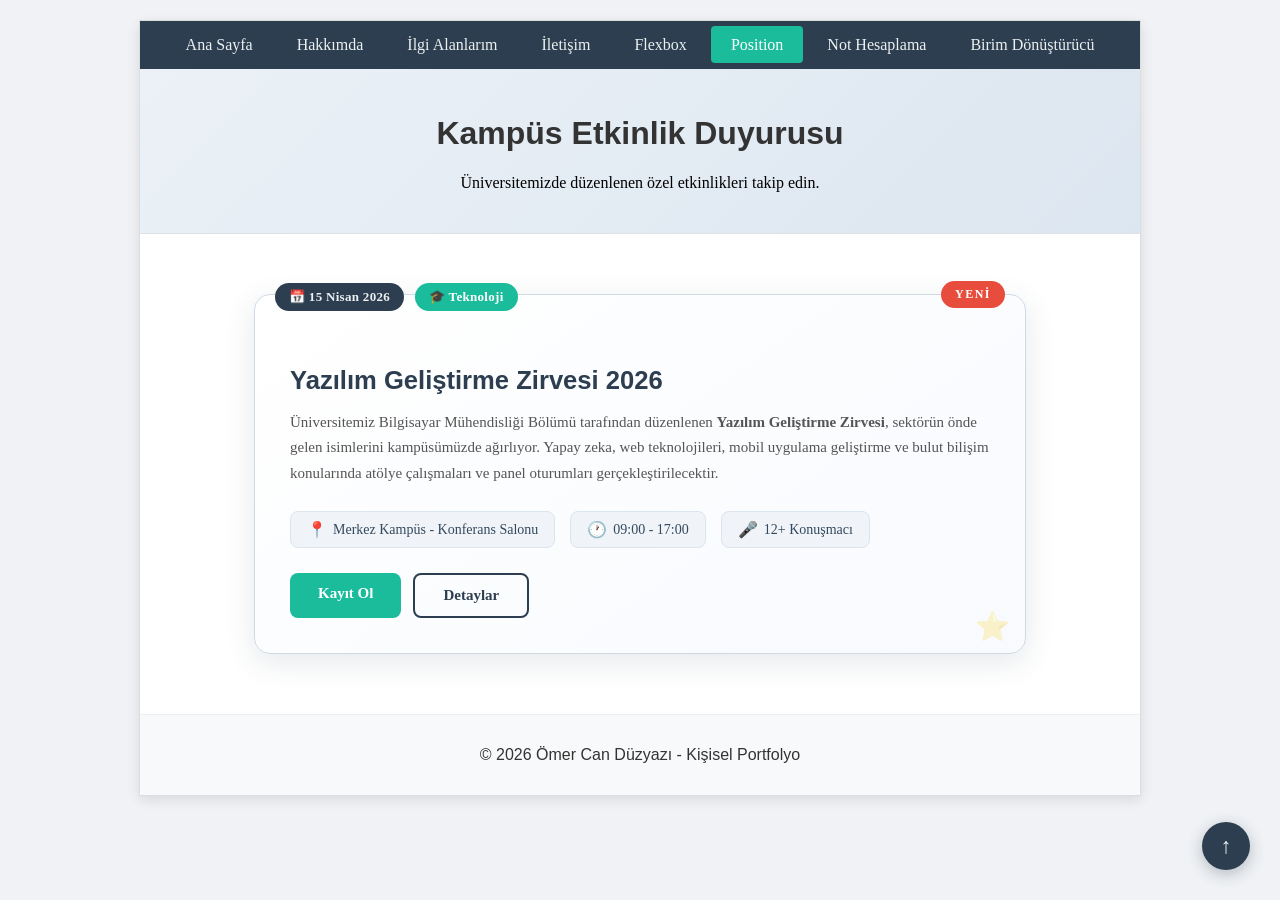
<file: lab-position.html>
<!DOCTYPE html>
<html lang="tr">

<head>
    <meta charset="UTF-8">
    <meta name="viewport" content="width=device-width, initial-scale=1.0">
    <title>CSS Position Lab - Ömer Can Düzyazı</title>
    <link rel="stylesheet" href="styles/style.css">
</head>

<body>

    <div class="wrapper">
        <nav class="top-nav">
            <ul>
                <li><a href="index.html">Ana Sayfa</a></li>
                <li><a href="about.html">Hakkımda</a></li>
                <li><a href="interests.html">İlgi Alanlarım</a></li>
                <li><a href="contacts.html">İletişim</a></li>
                <li><a href="flexbox.html">Flexbox</a></li>
                <li><a href="lab-position.html" class="active">Position</a></li>
                <li><a href="not-hesaplama.html">Not Hesaplama</a></li>
                <li><a href="birim-donusturucu.html">Birim Dönüştürücü</a></li>
            </ul>
        </nav>

        <!-- Kısa başlık alanı -->
        <header class="main-header position-page-header">
            <h1>Kampüs Etkinlik Duyurusu</h1>
            <p class="intro-p">Üniversitemizde düzenlenen özel etkinlikleri takip edin.</p>
        </header>

        <!-- Ana içerik alanı -->
        <main class="position-main">

            <!-- Tek büyük duyuru kartı - position: relative kapsayıcı -->
            <div class="announcement-card">

                <!-- position: absolute öğe 1 - Tarih rozeti -->
                <div class="badge badge-date">
                    📅 15 Nisan 2026
                </div>

                <!-- position: absolute öğe 2 - Kategori etiketi -->
                <div class="badge badge-category">
                    🎓 Teknoloji
                </div>

                <!-- position: absolute öğe 3 - "Yeni" badge (z-index ile üstte, pulse animasyonu) -->
                <div class="badge badge-new">
                    YENİ
                </div>

                <!-- Kart içeriği -->
                <div class="card-content">
                    <h2 class="card-title">Yazılım Geliştirme Zirvesi 2026</h2>
                    <p class="card-description">
                        Üniversitemiz Bilgisayar Mühendisliği Bölümü tarafından düzenlenen
                        <strong>Yazılım Geliştirme Zirvesi</strong>, sektörün önde gelen
                        isimlerini kampüsümüzde ağırlıyor. Yapay zeka, web teknolojileri,
                        mobil uygulama geliştirme ve bulut bilişim konularında atölye çalışmaları
                        ve panel oturumları gerçekleştirilecektir.
                    </p>

                    <div class="card-details">
                        <div class="detail-item detail-location">
                            <span class="detail-icon">📍</span>
                            <span>Merkez Kampüs - Konferans Salonu</span>
                        </div>
                        <div class="detail-item detail-time">
                            <span class="detail-icon">🕐</span>
                            <span>09:00 - 17:00</span>
                        </div>
                        <div class="detail-item detail-speaker">
                            <span class="detail-icon">🎤</span>
                            <span>12+ Konuşmacı</span>
                        </div>
                    </div>

                    <div class="card-actions">
                        <a href="#" class="action-btn btn-register">Kayıt Ol</a>
                        <a href="#" class="action-btn btn-details">Detaylar</a>
                    </div>
                </div>

                <!-- position: absolute öğe 4 - Dekoratif köşe süsü (z-index kullanımı) -->
                <div class="corner-decoration">⭐</div>
            </div>

        </main>

        <!-- Alt bilgi / footer -->
        <footer>
            <p>&copy; 2026 Ömer Can Düzyazı - Kişisel Portfolyo</p>
        </footer>
    </div>

    <!-- position: fixed öğe - Yukarı çık butonu -->
    <a href="#" class="scroll-top-btn">↑</a>

</body>

</html>
</file>
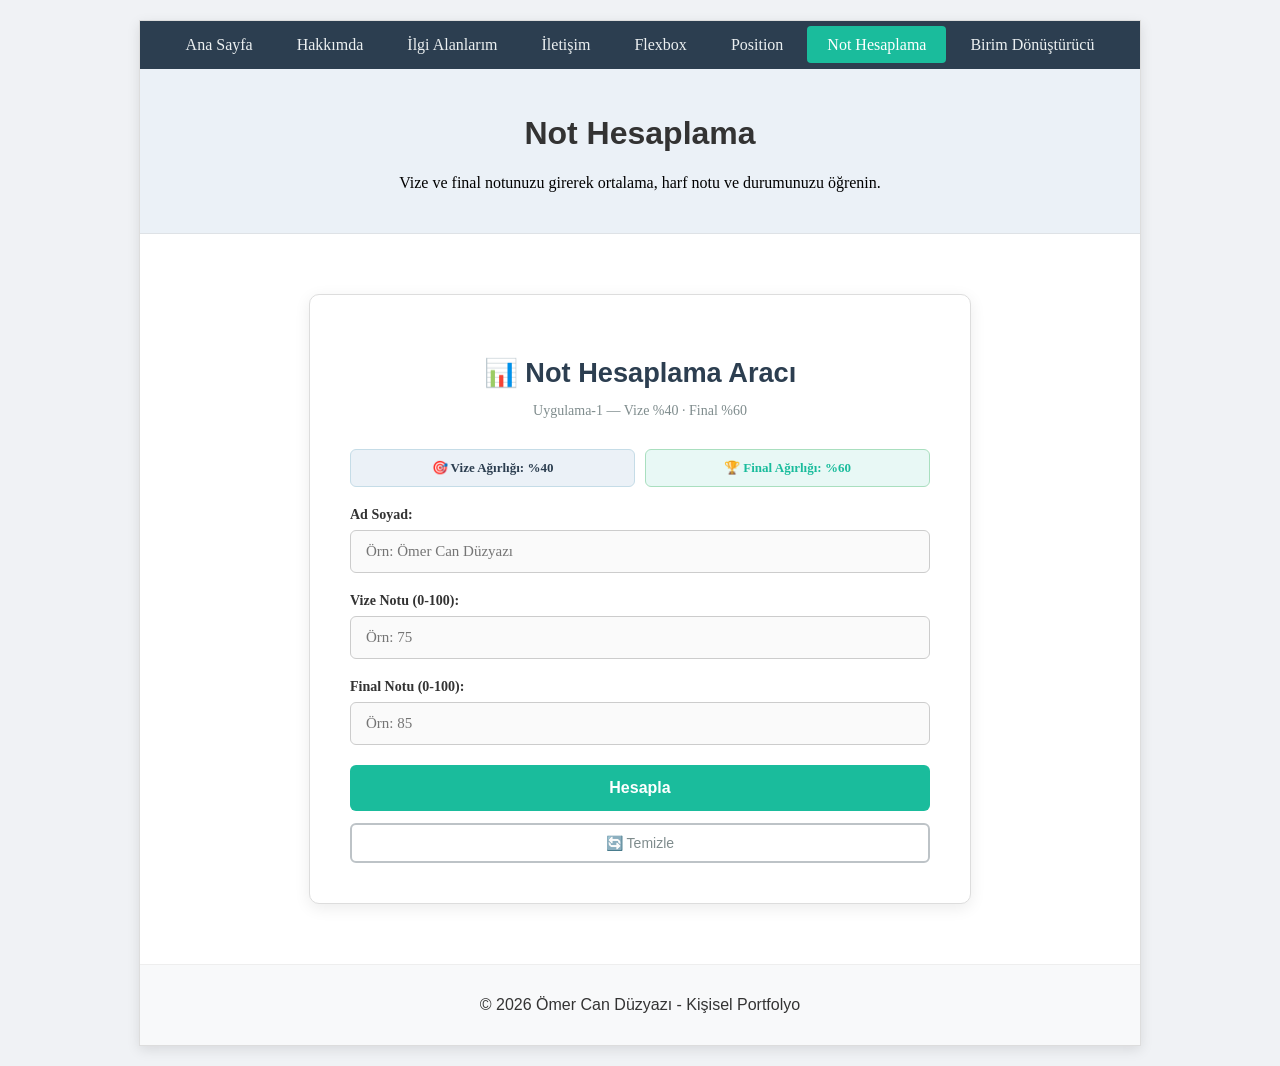
<file: not-hesaplama.html>
<!DOCTYPE html>
<html lang="tr">

<head>
    <meta charset="UTF-8">
    <meta name="viewport" content="width=device-width, initial-scale=1.0">
    <title>Not Hesaplama - Ömer Can Düzyazı</title>
    <link rel="stylesheet" href="styles/style.css">
    <style>
        .app-container {
            max-width: 580px;
            margin: 40px auto;
            padding: 40px;
            border: 1px solid #ddd;
            border-radius: 10px;
            background-color: #fff;
            box-shadow: 0 4px 16px rgba(0, 0, 0, 0.08);
        }

        .app-title {
            text-align: center;
            color: #2c3e50;
            font-size: 1.7em;
            margin-bottom: 8px;
            font-family: 'Segoe UI', Tahoma, sans-serif;
        }

        .app-subtitle {
            text-align: center;
            color: #7f8c8d;
            font-size: 14px;
            margin-bottom: 30px;
        }

        .form-group-app {
            margin-bottom: 20px;
        }

        .form-group-app label {
            display: block;
            margin-bottom: 7px;
            color: #333;
            font-size: 14px;
            font-weight: bold;
        }

        .form-group-app input[type="text"] {
            width: 100%;
            padding: 12px 15px;
            border: 1px solid #ccc;
            border-radius: 6px;
            box-sizing: border-box;
            font-size: 15px;
            font-family: inherit;
            transition: border-color 0.3s ease, box-shadow 0.3s ease;
            background-color: #fafafa;
        }

        .form-group-app input[type="text"]:focus {
            outline: none;
            border-color: #1abc9c;
            box-shadow: 0 0 0 3px rgba(26, 188, 156, 0.15);
            background-color: #fff;
        }

        .weight-info {
            display: flex;
            gap: 10px;
            margin-bottom: 20px;
        }

        .weight-badge {
            flex: 1;
            padding: 10px;
            border-radius: 6px;
            text-align: center;
            font-size: 13px;
            font-weight: bold;
        }

        .weight-badge.vize {
            background-color: #ebf1f7;
            border: 1px solid #c5dce7;
            color: #2c3e50;
        }

        .weight-badge.final {
            background-color: #e8f8f5;
            border: 1px solid #a9dfbf;
            color: #1abc9c;
        }

        .btn-calculate {
            width: 100%;
            padding: 14px;
            background-color: #1abc9c;
            color: white;
            border: none;
            border-radius: 6px;
            font-size: 16px;
            font-weight: bold;
            cursor: pointer;
            transition: background-color 0.3s ease, transform 0.2s ease;
        }

        .btn-calculate:hover {
            background-color: #16a085;
        }

        .btn-calculate:active {
            transform: scale(0.98);
        }

        .result-box {
            display: none;
            margin-top: 28px;
            border: 1px solid #ddd;
            border-radius: 8px;
            overflow: hidden;
        }

        .result-header {
            background-color: #2c3e50;
            color: #ecf0f1;
            padding: 12px 20px;
            font-weight: bold;
            font-size: 15px;
        }

        .result-body {
            padding: 20px;
            background-color: #fff;
        }

        .result-row {
            display: flex;
            justify-content: space-between;
            align-items: center;
            padding: 10px 0;
            border-bottom: 1px solid #f0f0f0;
            font-size: 15px;
            color: #555;
        }

        .result-row:last-child {
            border-bottom: none;
        }

        .result-row .label {
            font-weight: bold;
            color: #333;
        }

        .result-value {
            font-size: 18px;
            font-weight: bold;
        }

        .result-value.gecti {
            color: #1abc9c;
        }

        .result-value.kaldi {
            color: #e74c3c;
        }

        .result-value.ortalama {
            color: #2c3e50;
        }

        .result-value.harf {
            background-color: #2c3e50;
            color: #ecf0f1;
            padding: 4px 14px;
            border-radius: 20px;
            font-size: 16px;
        }

        .error-msg {
            display: none;
            margin-top: 15px;
            padding: 12px 16px;
            background-color: #fdecea;
            border: 1px solid #f5c6cb;
            border-radius: 6px;
            color: #c0392b;
            font-size: 14px;
        }

        .reset-btn {
            width: 100%;
            margin-top: 12px;
            padding: 10px;
            background-color: transparent;
            border: 2px solid #bdc3c7;
            border-radius: 6px;
            font-size: 14px;
            color: #7f8c8d;
            cursor: pointer;
            transition: all 0.3s ease;
        }

        .reset-btn:hover {
            border-color: #e74c3c;
            color: #e74c3c;
        }
    </style>
</head>

<body>
    <div class="wrapper">
        <nav class="top-nav">
            <ul>
                <li><a href="index.html">Ana Sayfa</a></li>
                <li><a href="about.html">Hakkımda</a></li>
                <li><a href="interests.html">İlgi Alanlarım</a></li>
                <li><a href="contacts.html">İletişim</a></li>
                <li><a href="flexbox.html">Flexbox</a></li>
                <li><a href="lab-position.html">Position</a></li>
                <li><a href="not-hesaplama.html" class="active">Not Hesaplama</a></li>
                <li><a href="birim-donusturucu.html">Birim Dönüştürücü</a></li>
            </ul>
        </nav>

        <header class="main-header">
            <h1>Not Hesaplama</h1>
            <p class="intro-p">Vize ve final notunuzu girerek ortalama, harf notu ve durumunuzu öğrenin.</p>
        </header>

        <main style="padding: 20px;">
            <div class="app-container">
                <h2 class="app-title">📊 Not Hesaplama Aracı</h2>
                <p class="app-subtitle">Uygulama-1 — Vize %40 · Final %60</p>

                <div class="weight-info">
                    <div class="weight-badge vize">🎯 Vize Ağırlığı: %40</div>
                    <div class="weight-badge final">🏆 Final Ağırlığı: %60</div>
                </div>

                <div class="form-group-app">
                    <label for="adSoyad">Ad Soyad:</label>
                    <input type="text" id="adSoyad" placeholder="Örn: Ömer Can Düzyazı">
                </div>

                <div class="form-group-app">
                    <label for="vizeNotu">Vize Notu (0-100):</label>
                    <input type="text" id="vizeNotu" placeholder="Örn: 75">
                </div>

                <div class="form-group-app">
                    <label for="finalNotu">Final Notu (0-100):</label>
                    <input type="text" id="finalNotu" placeholder="Örn: 85">
                </div>

                <button class="btn-calculate" onclick="hesapla()">Hesapla</button>
                <button class="reset-btn" onclick="sifirla()">🔄 Temizle</button>

                <div class="error-msg" id="errorMsg"></div>

                <div class="result-box" id="resultBox">
                    <div class="result-header" id="resultName">📋 Sonuç</div>
                    <div class="result-body">
                        <div class="result-row">
                            <span class="label">Ortalama:</span>
                            <span class="result-value ortalama" id="resOrtalama"></span>
                        </div>
                        <div class="result-row">
                            <span class="label">Harf Notu:</span>
                            <span class="result-value harf" id="resHarf"></span>
                        </div>
                        <div class="result-row">
                            <span class="label">Durum:</span>
                            <span class="result-value" id="resDurum"></span>
                        </div>
                    </div>
                </div>
            </div>
        </main>

        <footer>
            <p>&copy; 2026 Ömer Can Düzyazı - Kişisel Portfolyo</p>
        </footer>
    </div>

    <script>
        function hesapla() {
            const adSoyad = document.getElementById('adSoyad').value.trim();
            const vizeStr = document.getElementById('vizeNotu').value.trim();
            const finalStr = document.getElementById('finalNotu').value.trim();
            const errorMsg = document.getElementById('errorMsg');
            const resultBox = document.getElementById('resultBox');

            errorMsg.style.display = 'none';
            resultBox.style.display = 'none';

            if (!adSoyad) {
                errorMsg.textContent = '⚠️ Lütfen Ad Soyad alanını doldurun.';
                errorMsg.style.display = 'block';
                return;
            }

            const vize = parseFloat(vizeStr);
            const final = parseFloat(finalStr);

            if (isNaN(vize) || isNaN(final)) {
                errorMsg.textContent = '⚠️ Lütfen geçerli sayısal değerler girin.';
                errorMsg.style.display = 'block';
                return;
            }

            if (vize < 0 || vize > 100 || final < 0 || final > 100) {
                errorMsg.textContent = '⚠️ Notlar 0 ile 100 arasında olmalıdır.';
                errorMsg.style.display = 'block';
                return;
            }

            const ortalama = (vize * 0.40) + (final * 0.60);
            const harf = harfNotuHesapla(ortalama);
            const durum = ortalama >= 50 ? 'GEÇTİ ✅' : 'KALDI ❌';
            const durumClass = ortalama >= 50 ? 'gecti' : 'kaldi';

            document.getElementById('resultName').textContent = `📋 ${adSoyad} — Sonuç`;
            document.getElementById('resOrtalama').textContent = ortalama.toFixed(2);
            document.getElementById('resHarf').textContent = harf;

            const durumEl = document.getElementById('resDurum');
            durumEl.textContent = durum;
            durumEl.className = 'result-value ' + durumClass;

            resultBox.style.display = 'block';
            resultBox.scrollIntoView({ behavior: 'smooth', block: 'nearest' });
        }

        function harfNotuHesapla(ort) {
            if (ort >= 90) return 'AA';
            if (ort >= 85) return 'BA';
            if (ort >= 80) return 'BB';
            if (ort >= 75) return 'CB';
            if (ort >= 70) return 'CC';
            if (ort >= 65) return 'DC';
            if (ort >= 60) return 'DD';
            if (ort >= 50) return 'FD';
            return 'FF';
        }

        function sifirla() {
            document.getElementById('adSoyad').value = '';
            document.getElementById('vizeNotu').value = '';
            document.getElementById('finalNotu').value = '';
            document.getElementById('errorMsg').style.display = 'none';
            document.getElementById('resultBox').style.display = 'none';
        }

        // Enter tuşu ile hesapla
        document.addEventListener('keydown', function (e) {
            if (e.key === 'Enter') hesapla();
        });
    </script>
</body>

</html>
</file>
<file: styles/style.css>
/* Grup Seçici: h1 ve footer metni için ortak stil [cite: 9] */
h1, footer p {
    font-family: 'Segoe UI', Tahoma, sans-serif;
    color: #333;
}

body {
    background-color: #f0f2f5;
    margin: 0;
    padding: 20px;
}

.wrapper {
    max-width: 1000px;
    margin: 0 auto;
    background-color: #fff;
    border: 1px solid #ddd;
    box-shadow: 0 4px 12px rgba(0,0,0,0.1);
}

/* Header ve Menü Ayarları */
.top-nav {
    background-color: #2c3e50;
    padding: 15px 0;
}

.top-nav ul {
    list-style-type: none;
    margin: 0;
    padding: 0;
    text-align: center;
}

/* Hiyerarşik Seçici: Menü elemanları için */
.top-nav ul li {
    display: inline-block;
}

.top-nav ul li a {
    text-decoration: none;
    color: #ecf0f1;
    padding: 10px 20px;
    font-size: 16px;
    transition: background-color 0.3s, color 0.3s;
}

.top-nav ul li a:hover {
    background-color: #34495e;
    color: #f39c12;
    border-radius: 4px;
}

.top-nav .active {
    background-color: #1abc9c;
    color: white !important;
    border-radius: 4px;
}

.main-header {
    background-color: #ebf1f7;
    padding: 25px;
    text-align: center;
    border-bottom: 1px solid #dee2e6;
}

/* İki Sütunlu Yan Yana Düzen [cite: 6] */
.content-columns {
    display: flex;
    padding: 20px;
    gap: 20px;
}

.card {
    width: 50%;
    border: 1px solid #ddd;
    border-radius: 4px;
    overflow: hidden;
}

.card-header {
    padding: 12px 15px;
    font-weight: bold;
    font-size: 1.2em;
}

/* Metin Düzenleme Özellikleri [cite: 7] */
.card-body p {
    font-size: 14px;
    line-height: 1.6;
    color: #555;
    margin-bottom: 15px;
    text-align: left;
}

/* Görseldeki Özel Renkler */
.content-card { background-color: #fff9e6; border-color: #f2e1a1; } /* Sarı tonu */
.sidebar-card { background-color: #e9f4f9; border-color: #c5dce7; } /* Mavi tonu */

.content-card .card-header { border-bottom: 1px solid #f2e1a1; }
.sidebar-card .card-header { border-bottom: 1px solid #c5dce7; }

.card-body { padding: 15px; }

/* Footer Bölümü [cite: 8] */
footer {
    text-align: center;
    padding: 15px;
    background-color: #f8f9fa;
    border-top: 1px solid #eee;
}

/* İletişim Formu */
.contact-container {
    width: 600px;
    margin: 40px auto;
    padding: 40px;
    border: 1px solid #ddd;
    border-radius: 8px;
    background-color: #fff;
    box-shadow: 0 2px 8px rgba(0,0,0,0.05);
}

.form-title {
    text-align: center;
    color: #333;
    margin-bottom: 30px;
    font-size: 1.6em;
}

.contact-container label {
    display: block;
    margin-bottom: 8px;
    color: #333;
    font-size: 14px;
}

.contact-container input[type="text"],
.contact-container input[type="email"],
.contact-container input[type="password"],
.contact-container select,
.contact-container textarea {
    width: 100%;
    padding: 12px 15px;
    margin-bottom: 20px;
    border: 1px solid #ccc;
    border-radius: 5px;
    box-sizing: border-box;
    font-family: inherit;
    font-size: 14px;
    background-color: #fff;
}

.contact-container input[type="file"] {
    margin-bottom: 20px;
    font-size: 14px;
}

.contact-container .form-group {
    border: 1px solid #ccc;
    border-radius: 5px;
    padding: 15px 20px;
    margin-bottom: 20px;
    background-color: #fff;
}

.contact-container .form-group legend {
    padding: 0 5px;
    font-size: 14px;
    color: #333;
}

.contact-container .form-group label {
    display: block;
    margin-bottom: 8px;
    font-weight: normal;
    cursor: pointer;
}

.contact-container .form-group label:last-child {
    margin-bottom: 0;
}

.form-buttons {
    display: flex;
    gap: 20px;
    margin-top: 10px;
}

.btn-submit {
    flex: 1;
    background-color: #3b82f6;
    color: white;
    border: none;
    padding: 15px 40px;
    font-size: 16px;
    font-weight: bold;
    border-radius: 5px;
    cursor: pointer;
    transition: background-color 0.3s ease;
}

.btn-submit:hover {
    background-color: #2563eb;
}

.btn-reset {
    flex: 1;
    background-color: #dc3545;
    color: white;
    border: none;
    padding: 15px 40px;
    font-size: 16px;
    font-weight: bold;
    border-radius: 5px;
    cursor: pointer;
    transition: background-color 0.3s ease;
}

.btn-reset:hover {
    background-color: #c82333;
}

/* ========================================
   FLEXBOX LAB SAYFASI STİLLERİ
   ======================================== */

/* Ana Wrapper: 100vh, flex column */
.flexbox-wrapper {
    height: 100vh;
    max-width: 100%;
    display: flex;
    flex-direction: column;
    background-color: #f0f2f5;
    border: none;
    box-shadow: none;
    padding: 0;
    margin: 0;
    overflow: hidden;
}

/* Navbar: 10vh, space-between, center */
.flexbox-nav {
    height: 10vh;
    display: flex;
    justify-content: space-between;
    align-items: center;
    padding: 0;
}

.flexbox-nav ul {
    width: 100%;
    display: flex;
    justify-content: center;
    align-items: center;
    gap: 0;
    height: 100%;
}

.flexbox-nav ul li {
    display: flex;
    align-items: center;
    height: 100%;
}

.flexbox-nav ul li a {
    display: flex;
    align-items: center;
    height: 100%;
    padding: 0 25px;
}

/* Hero: 30vh, row, space-between, stretch */
.flex-hero {
    height: 30vh;
    display: flex;
    flex-direction: row;
    justify-content: space-between;
    align-items: stretch;
    padding: 2vh 4vw;
    gap: 3vw;
    background-color: #ebf1f7;
    border-bottom: 1px solid #dee2e6;
}

.flex-hero-text {
    display: flex;
    flex-direction: column;
    justify-content: center;
    flex: 1;
}

.flex-hero-text h1 {
    font-size: clamp(1.4rem, 2.8vw, 2.2rem);
    font-weight: bold;
    color: #2c3e50;
    margin-bottom: 1vh;
    line-height: 1.3;
}

.flex-hero-text p {
    color: #555;
    font-size: 15px;
    line-height: 1.6;
    margin-bottom: 2vh;
    max-width: 480px;
}

.flex-hero-btn {
    align-self: flex-start;
    padding: 10px 28px;
    font-size: 15px;
    font-weight: bold;
    color: #fff;
    background-color: #1abc9c;
    border: none;
    border-radius: 5px;
    cursor: pointer;
    transition: background-color 0.3s ease;
}

.flex-hero-btn:hover {
    background-color: #16a085;
}

.flex-hero-visual {
    flex: 1;
    display: flex;
    align-items: stretch;
}

.flex-visual-placeholder {
    flex: 1;
    display: flex;
    flex-direction: column;
    justify-content: center;
    align-items: center;
    background-color: #fff;
    border: 2px dashed #bdc3c7;
    border-radius: 8px;
    gap: 8px;
    transition: border-color 0.3s ease;
}

.flex-visual-placeholder:hover {
    border-color: #1abc9c;
}

.flex-visual-icon {
    font-size: 2.5rem;
}

.flex-visual-label {
    color: #7f8c8d;
    font-size: 14px;
    font-weight: 500;
}

/* Kartlar: 30vh, flex-wrap, gap */
.flex-cards-section {
    height: 30vh;
    display: flex;
    flex-wrap: wrap;
    gap: 12px;
    padding: 2vh 4vw;
    align-items: stretch;
    justify-content: center;
    background-color: #fff;
}

.flex-card {
    flex: 1 1 14%;
    min-width: 130px;
    display: flex;
    flex-direction: column;
    justify-content: center;
    align-items: center;
    background-color: #f8f9fa;
    border: 1px solid #ddd;
    border-radius: 6px;
    padding: 1.5vh 1vw;
    text-align: center;
    transition: all 0.3s ease;
    cursor: default;
}

.flex-card:hover {
    transform: translateY(-3px);
    border-color: #1abc9c;
    box-shadow: 0 4px 15px rgba(26, 188, 156, 0.15);
    background-color: #fff;
}

.flex-card-icon {
    font-size: 1.6rem;
    margin-bottom: 4px;
}

.flex-card h3 {
    font-size: 14px;
    font-weight: bold;
    color: #2c3e50;
    margin-bottom: 2px;
}

.flex-card p {
    font-size: 12px;
    color: #7f8c8d;
}

/* Flex Grow: 20vh, row, stretch, 1-2-1 */
.flex-grow-section {
    height: 20vh;
    display: flex;
    flex-direction: row;
    align-items: stretch;
    gap: 12px;
    padding: 2vh 4vw;
    background-color: #ecf0f1;
}

.flex-grow-box {
    display: flex;
    flex-direction: column;
    justify-content: center;
    align-items: center;
    border-radius: 6px;
    gap: 6px;
    transition: all 0.3s ease;
}

.flex-grow-1 {
    flex-grow: 1;
    background-color: #2c3e50;
    border: 1px solid #34495e;
}

.flex-grow-2 {
    flex-grow: 2;
    background-color: #1abc9c;
    border: 1px solid #16a085;
}

.flex-grow-3 {
    flex-grow: 1;
    background-color: #2c3e50;
    border: 1px solid #34495e;
}

.flex-grow-box:hover {
    transform: scale(1.02);
    box-shadow: 0 4px 15px rgba(0, 0, 0, 0.15);
}

.flex-grow-label {
    font-size: 16px;
    font-weight: bold;
    color: #fff;
}

.flex-grow-value {
    font-size: 12px;
    color: #ecf0f1;
    font-family: 'Courier New', monospace;
    background-color: rgba(0, 0, 0, 0.2);
    padding: 3px 10px;
    border-radius: 4px;
}

/* Footer: 10vh, center, center */
.flex-footer {
    height: 10vh;
    display: flex;
    justify-content: center;
    align-items: center;
    background-color: #2c3e50;
    border-top: none;
}

.flex-footer p {
    color: #ecf0f1;
    font-size: 14px;
}

/* ========================================
   CSS POSITION LAB SAYFASI STİLLERİ
   ======================================== */

/* Başlık alanı */
.position-page-header {
    background: linear-gradient(135deg, #ebf1f7 0%, #dce6f0 100%);
}

/* Ana içerik */
.position-main {
    padding: 40px 30px;
    display: flex;
    justify-content: center;
    align-items: center;
    min-height: 400px;
}

/* ---- Duyuru Kartı: position: relative kapsayıcı ---- */
.announcement-card {
    position: relative;
    width: 100%;
    max-width: 700px;
    background: linear-gradient(145deg, #ffffff 0%, #f8fafe 100%);
    border: 1px solid #d0dae5;
    border-radius: 16px;
    padding: 50px 35px 35px;
    box-shadow: 0 8px 30px rgba(44, 62, 80, 0.12);
    overflow: visible;
    transition: box-shadow 0.4s ease, transform 0.4s ease;
    cursor: default;
}

.announcement-card:hover {
    box-shadow: 0 12px 40px rgba(44, 62, 80, 0.2);
    transform: translateY(-4px);
    cursor: pointer;
}

/* ---- position: absolute öğeler (rozetler) ---- */
.badge {
    position: absolute;
    padding: 6px 14px;
    border-radius: 20px;
    font-size: 13px;
    font-weight: bold;
    letter-spacing: 0.3px;
    transition: transform 0.3s ease, box-shadow 0.3s ease;
    cursor: pointer;
}

.badge:hover {
    transform: scale(1.1);
    box-shadow: 0 4px 12px rgba(0, 0, 0, 0.15);
}

/* Absolute öğe 1: Tarih rozeti */
.badge-date {
    top: -12px;
    left: 20px;
    background-color: #2c3e50;
    color: #ecf0f1;
    z-index: 2;
}

/* Absolute öğe 2: Kategori etiketi */
.badge-category {
    top: -12px;
    left: 160px;
    background-color: #1abc9c;
    color: #fff;
    z-index: 1;
}

/* Absolute öğe 3: "YENİ" badge - z-index ile en üstte */
.badge-new {
    top: -14px;
    right: 20px;
    background-color: #e74c3c;
    color: #fff;
    font-size: 12px;
    letter-spacing: 1.5px;
    z-index: 3;
    animation: pulse 2s ease-in-out infinite;
}

/* @keyframes animasyon - 1. CSS etkileşimi */
@keyframes pulse {
    0% {
        box-shadow: 0 0 0 0 rgba(231, 76, 60, 0.5);
    }
    50% {
        box-shadow: 0 0 0 10px rgba(231, 76, 60, 0);
    }
    100% {
        box-shadow: 0 0 0 0 rgba(231, 76, 60, 0);
    }
}

/* Absolute öğe 4: Köşe dekorasyon */
.corner-decoration {
    position: absolute;
    bottom: 10px;
    right: 15px;
    font-size: 28px;
    opacity: 0.25;
    z-index: 1;
    transition: opacity 0.3s ease, transform 0.3s ease;
}

.announcement-card:hover .corner-decoration {
    opacity: 0.6;
    transform: rotate(20deg) scale(1.2);
}

/* ---- Kart İç İçerik ---- */
.card-content {
    position: relative;
    z-index: 2;
}

.card-title {
    font-size: 1.6em;
    color: #2c3e50;
    margin-bottom: 15px;
    font-family: 'Segoe UI', Tahoma, sans-serif;
}

.card-description {
    font-size: 15px;
    line-height: 1.7;
    color: #555;
    margin-bottom: 25px;
}

/* Detay öğeleri */
.card-details {
    display: flex;
    flex-wrap: wrap;
    gap: 15px;
    margin-bottom: 25px;
}

.detail-item {
    display: flex;
    align-items: center;
    gap: 6px;
    padding: 8px 16px;
    background-color: #f0f4f8;
    border: 1px solid #dce4ed;
    border-radius: 8px;
    font-size: 14px;
    color: #34495e;
    transition: background-color 0.3s ease, border-color 0.3s ease;
    cursor: pointer;
}

/* transition ile hover - 2. CSS etkileşimi */
.detail-item:hover {
    background-color: #e8f0fe;
    border-color: #1abc9c;
    cursor: pointer;
}

.detail-icon {
    font-size: 16px;
}

/* Aksiyon butonları */
.card-actions {
    display: flex;
    gap: 12px;
}

.action-btn {
    display: inline-block;
    padding: 12px 28px;
    font-size: 15px;
    font-weight: bold;
    text-decoration: none;
    border-radius: 8px;
    transition: background-color 0.3s ease, transform 0.2s ease, box-shadow 0.3s ease;
    cursor: pointer;
}

.btn-register {
    background-color: #1abc9c;
    color: #fff;
}

.btn-register:hover {
    background-color: #16a085;
    box-shadow: 0 4px 15px rgba(26, 188, 156, 0.3);
}

/* :active efekti - 3. farklı CSS etkileşimi */
.btn-register:active {
    transform: scale(0.95);
    box-shadow: 0 2px 6px rgba(26, 188, 156, 0.3);
}

.btn-details {
    background-color: transparent;
    color: #2c3e50;
    border: 2px solid #2c3e50;
}

.btn-details:hover {
    background-color: #2c3e50;
    color: #fff;
    box-shadow: 0 4px 15px rgba(44, 62, 80, 0.2);
}

.btn-details:active {
    transform: scale(0.95);
}

/* ---- position: fixed öğe - Yukarı çık butonu ---- */
.scroll-top-btn {
    position: fixed;
    bottom: 30px;
    right: 30px;
    width: 48px;
    height: 48px;
    background-color: #2c3e50;
    color: #ecf0f1;
    font-size: 22px;
    font-weight: bold;
    text-decoration: none;
    border-radius: 50%;
    display: flex;
    justify-content: center;
    align-items: center;
    box-shadow: 0 4px 15px rgba(44, 62, 80, 0.3);
    transition: background-color 0.3s ease, transform 0.3s ease;
    cursor: pointer;
    z-index: 100;
}

.scroll-top-btn:hover {
    background-color: #1abc9c;
    transform: translateY(-3px);
}

.scroll-top-btn:active {
    transform: translateY(0) scale(0.92);
}
</file>
